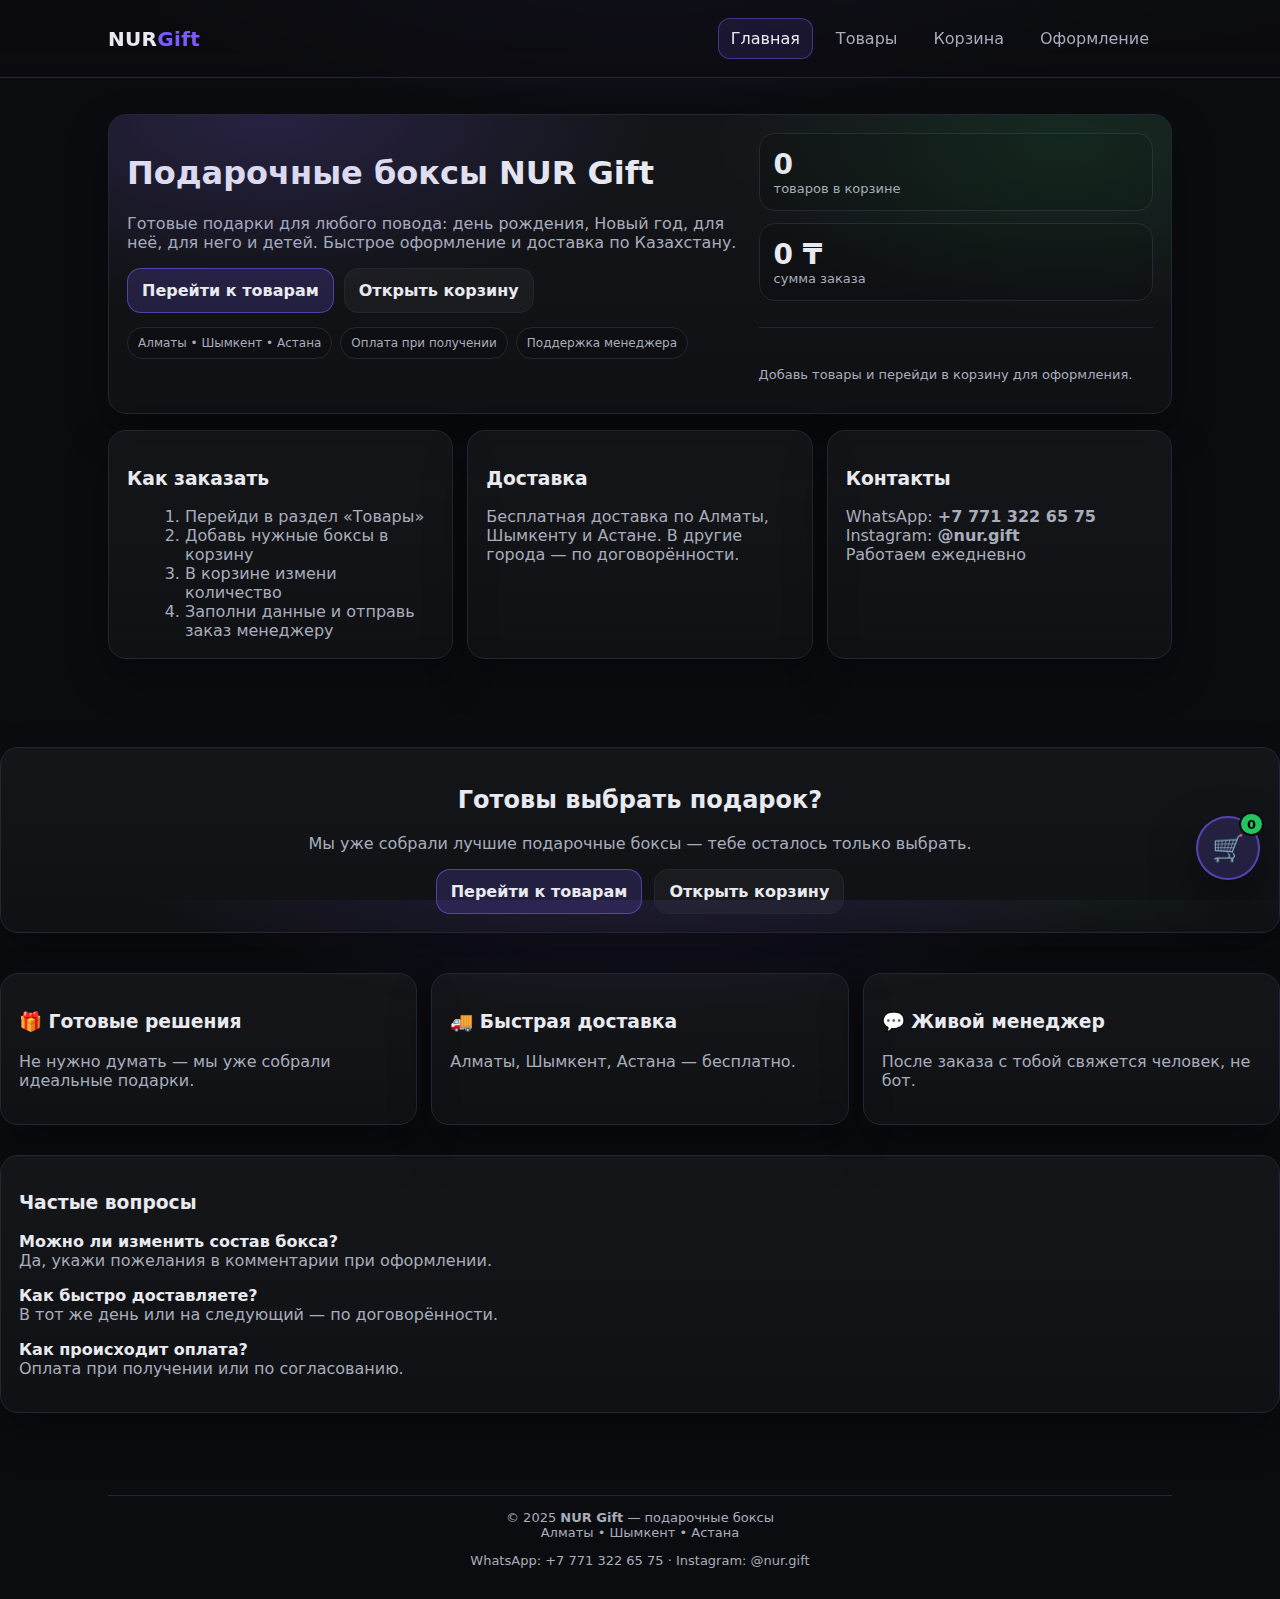
<file: index.html>
<!doctype html>
<html lang="ru">
<head>
  <meta charset="utf-8" />
  <meta name="viewport" content="width=device-width, initial-scale=1" />
  <title>NUR Gift — Подарочные боксы</title>
  <link rel="stylesheet" href="style.css" />
</head>
<body>

<header class="header">
  <div class="container header__row">
    <a class="logo" href="index.html">NUR<span>Gift</span></a>

    <nav class="nav nav-scroll">
      <a href="index.html" class="nav__link is-active">Главная</a>
      <a href="menu.html" class="nav__link">Товары</a>
      <a href="cart.html" class="nav__link">Корзина</a>
      <a href="checkout.html" class="nav__link">Оформление</a>
    
      <!-- индикатор -->
      <span class="nav-indicator"></span>
    </nav>
  </div>
</header>

<main class="container">

  <!-- HERO -->
  <section class="hero card">
    <div class="hero__text">
      <h1>Подарочные боксы NUR Gift</h1>
      <p class="muted">
        Готовые подарки для любого повода: день рождения, Новый год, для неё, для него и детей.
        Быстрое оформление и доставка по Казахстану.
      </p>

      <div class="hero__actions">
        <a class="btn" href="menu.html">Перейти к товарам</a>
        <a class="btn btn--ghost" href="cart.html">Открыть корзину</a>
      </div>

      <div class="badges">
        <span class="badge">Алматы • Шымкент • Астана</span>
        <span class="badge">Оплата при получении</span>
        <span class="badge">Поддержка менеджера</span>
      </div>
    </div>

    <!-- СТАТИСТИКА КОРЗИНЫ -->
    <div class="hero__box">
      <div class="hero__stat">
        <div class="hero__statNum" id="statItems">0</div>
        <div class="hero__statLabel">товаров в корзине</div>
      </div>
      <div class="hero__stat">
        <div class="hero__statNum" id="statTotal">0 ₸</div>
        <div class="hero__statLabel">сумма заказа</div>
      </div>
      <div class="divider"></div>
      <p class="small muted">
        Добавь товары и перейди в корзину для оформления.
      </p>
    </div>
  </section>

  <!-- ИНФО БЛОКИ -->
  <section class="grid">

    <article class="card">
      <h3>Как заказать</h3>
      <ol class="list">
        <li>Перейди в раздел «Товары»</li>
        <li>Добавь нужные боксы в корзину</li>
        <li>В корзине измени количество</li>
        <li>Заполни данные и отправь заказ менеджеру</li>
      </ol>
    </article>

    <article class="card">
      <h3>Доставка</h3>
      <p class="muted">
        Бесплатная доставка по Алматы, Шымкенту и Астане.  
        В другие города — по договорённости.
      </p>
    </article>

    <article class="card">
      <h3>Контакты</h3>
      <p class="muted">
        WhatsApp: <strong>+7 771 322 65 75</strong><br>
        Instagram: <strong>@nur.gift</strong><br>
        Работаем ежедневно
      </p>
    </article>

  </section>
</main>

<section class="card" style="margin:40px 0;text-align:center">
  <h2>Готовы выбрать подарок?</h2>
  <p class="muted">
    Мы уже собрали лучшие подарочные боксы — тебе осталось только выбрать.
  </p>
  <div style="margin-top:16px;display:flex;gap:12px;justify-content:center;flex-wrap:wrap">
    <a href="menu.html" class="btn">Перейти к товарам</a>
    <a href="cart.html" class="btn btn--ghost">Открыть корзину</a>
  </div>
</section>

<section class="grid">
  <article class="card">
    <h3>🎁 Готовые решения</h3>
    <p class="muted">Не нужно думать — мы уже собрали идеальные подарки.</p>
  </article>

  <article class="card">
    <h3>🚚 Быстрая доставка</h3>
    <p class="muted">Алматы, Шымкент, Астана — бесплатно.</p>
  </article>

  <article class="card">
    <h3>💬 Живой менеджер</h3>
    <p class="muted">После заказа с тобой свяжется человек, не бот.</p>
  </article>
</section>

<section class="card" style="margin-top:30px">
  <h3>Частые вопросы</h3>

  <p><strong>Можно ли изменить состав бокса?</strong><br>
  <span class="muted">Да, укажи пожелания в комментарии при оформлении.</span></p>

  <p><strong>Как быстро доставляете?</strong><br>
  <span class="muted">В тот же день или на следующий — по договорённости.</span></p>

  <p><strong>Как происходит оплата?</strong><br>
  <span class="muted">Оплата при получении или по согласованию.</span></p>
</section>

<footer class="container" style="margin:50px auto 100px;text-align:center">
  <div class="divider"></div>
  <p class="muted small">
    © 2025 <strong>NUR Gift</strong> — подарочные боксы<br>
    Алматы • Шымкент • Астана
  </p>
  <p class="muted small">
    WhatsApp: +7 771 322 65 75 · Instagram: @nur.gift
  </p>
</footer>

<!-- КРУГЛАЯ КОРЗИНА -->
<a href="cart.html" class="cart-fab">
  <span class="cart-fab__icon">🛒</span>
  <span class="cart-fab__count" id="cartCount">0</span>
</a>

<script src="app.js"></script>
</body>
</html>
</file>
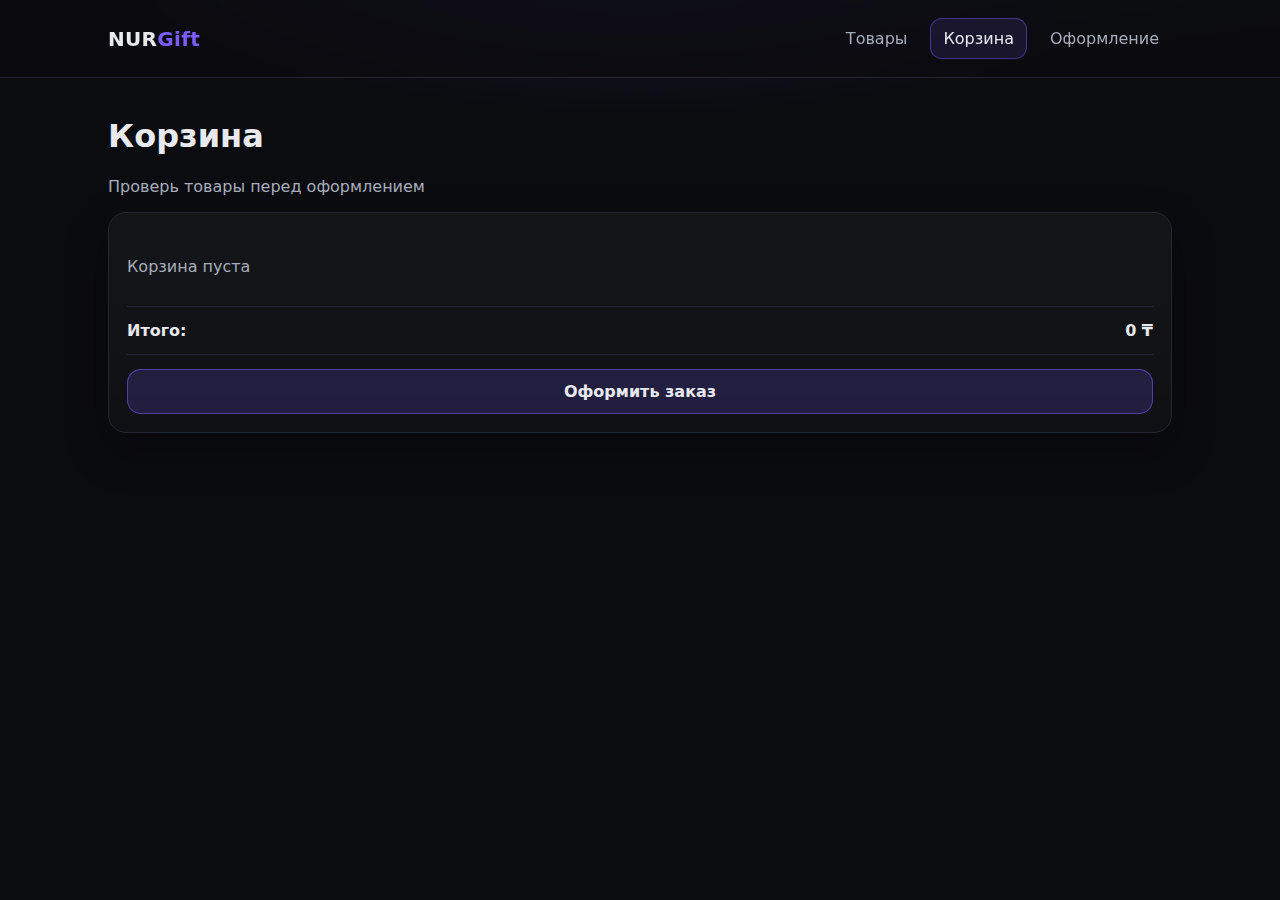
<file: cart.html>
<!doctype html>
<html lang="ru">
<head>
  <meta charset="utf-8" />
  <meta name="viewport" content="width=device-width, initial-scale=1" />
  <title>Корзина — NUR Gift</title>
  <link rel="stylesheet" href="style.css" />
</head>
<body>

<header class="header">
  <div class="container header__row">
    <a class="logo" href="index.html">NUR<span>Gift</span></a>
    <nav class="nav">
      <a href="menu.html" class="nav__link">Товары</a>
      <a href="cart.html" class="nav__link is-active">Корзина</a>
      <a href="checkout.html" class="nav__link">Оформление</a>
    </nav>
  </div>
</header>

<main class="container">
  <section class="page-title">
    <h1>Корзина</h1>
    <p class="muted">Проверь товары перед оформлением</p>
  </section>

  <section class="card">
    <div id="cartList" class="cart-list"></div>

    <div class="divider"></div>

    <div class="row-between">
      <strong>Итого:</strong>
      <strong id="cartTotal">0 ₸</strong>
    </div>

    <div class="divider"></div>

    <a href="checkout.html" class="btn w-full">Оформить заказ</a>
  </section>
</main>

<script src="app.js"></script>
</body>
</html>
</file>
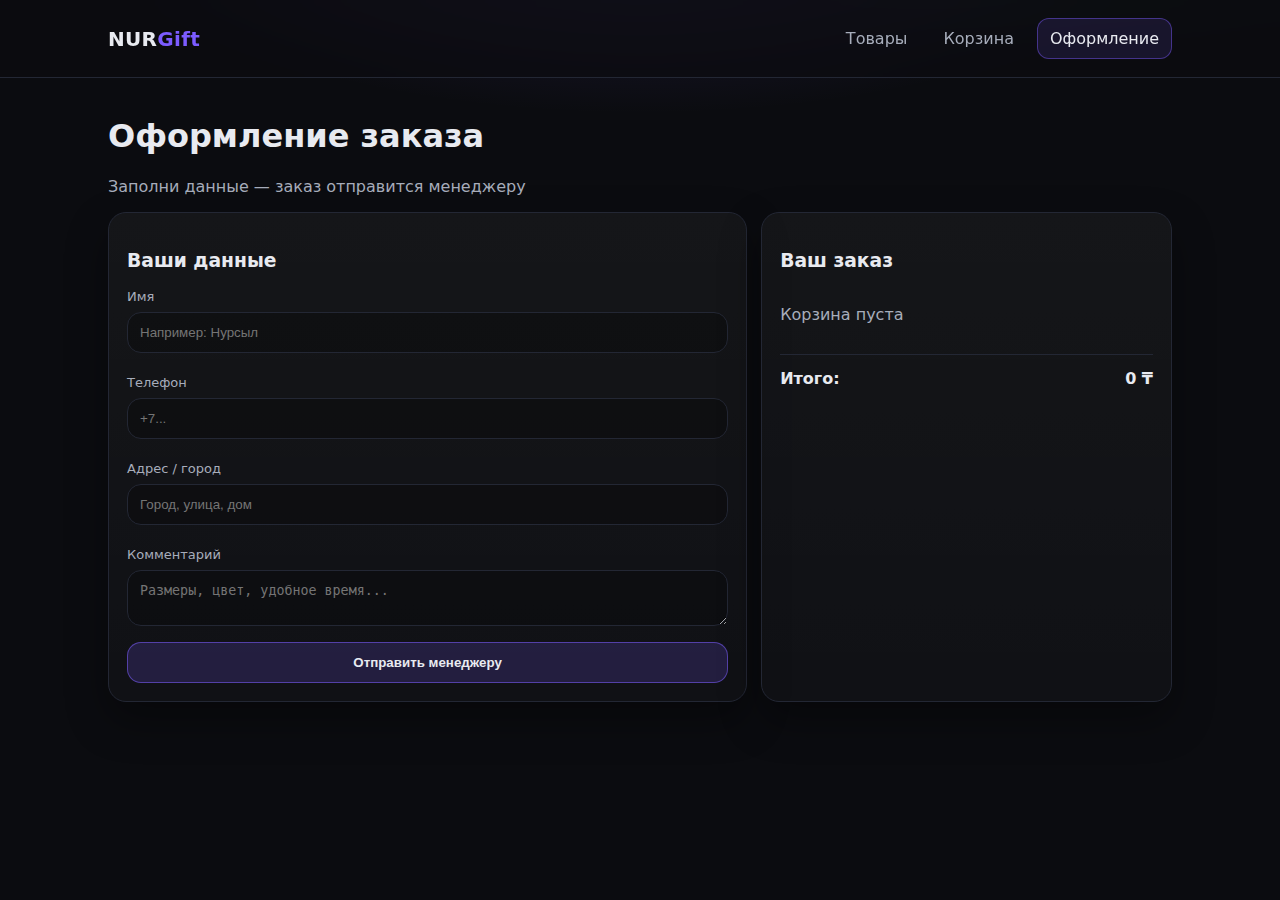
<file: checkout.html>
<!doctype html>
<html lang="ru">
<head>
  <meta charset="utf-8">
  <meta name="viewport" content="width=device-width, initial-scale=1">
  <title>Оформление — NUR Gift</title>
  <link rel="stylesheet" href="style.css">
</head>
<body>

<header class="header">
  <div class="container header__row">
    <a class="logo" href="index.html">NUR<span>Gift</span></a>
    <nav class="nav">
      <a href="menu.html" class="nav__link">Товары</a>
      <a href="cart.html" class="nav__link">Корзина</a>
      <a href="checkout.html" class="nav__link is-active">Оформление</a>
    </nav>
  </div>
</header>

<main class="container">
  <section class="page-title">
    <h1>Оформление заказа</h1>
    <p class="muted">Заполни данные — заказ отправится менеджеру</p>
  </section>

  <section class="grid-2">
    <!-- ФОРМА -->
    <form id="checkoutForm" class="card">
      <h3>Ваши данные</h3>

      <label class="label">Имя</label>
      <input name="name" class="input" required placeholder="Например: Нурсыл">

      <label class="label">Телефон</label>
      <input name="phone" class="input" required placeholder="+7...">

      <label class="label">Адрес / город</label>
      <input name="address" class="input" required placeholder="Город, улица, дом">

      <label class="label">Комментарий</label>
      <textarea name="comment" class="input" placeholder="Размеры, цвет, удобное время..."></textarea>

      <button class="btn w-full" type="submit">Отправить менеджеру</button>
    </form>

    <!-- ПРЕВЬЮ ЗАКАЗА -->
    <div class="card">
      <h3>Ваш заказ</h3>
      <div id="orderPreview" class="order-preview"></div>
      <div class="divider"></div>
      <div class="row-between">
        <strong>Итого:</strong>
        <strong id="checkoutTotal">0 ₸</strong>
      </div>
    </div>
  </section>
</main>

<script src="app.js"></script>
</body>
</html>
</file>
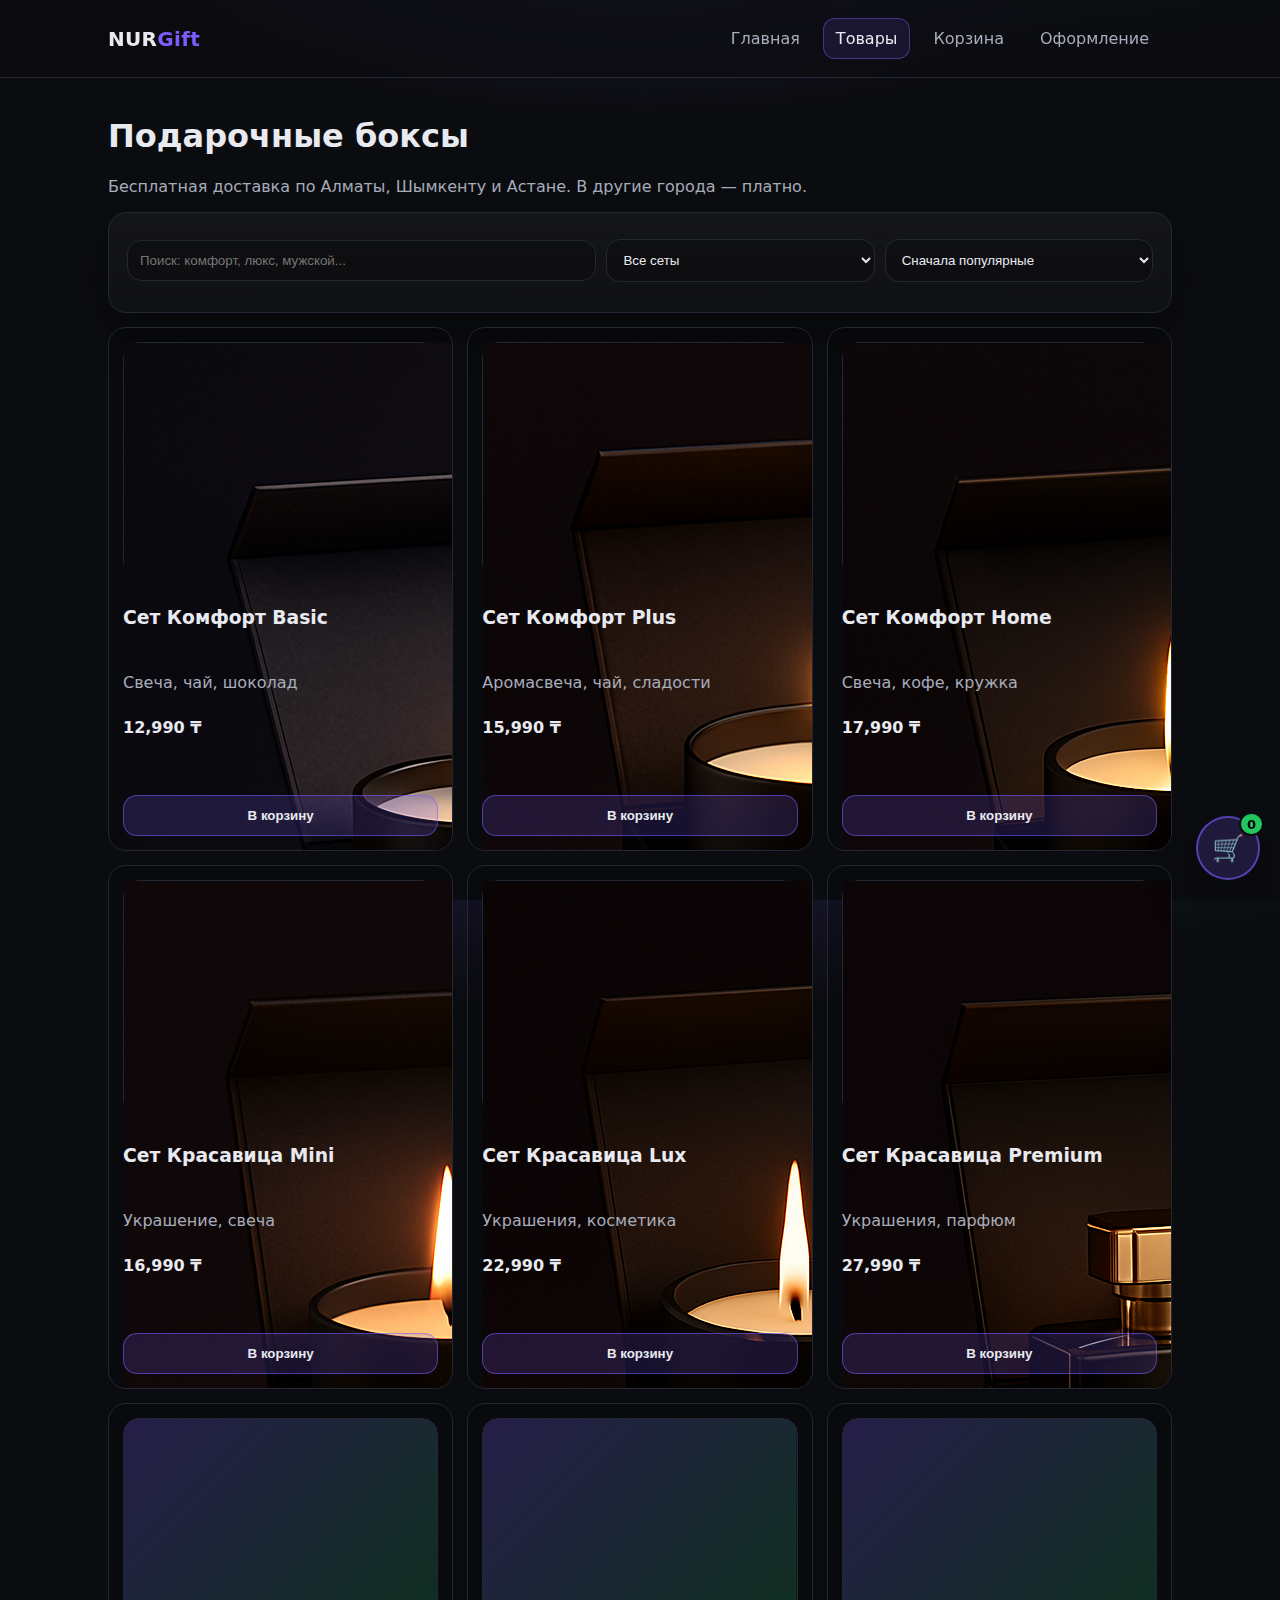
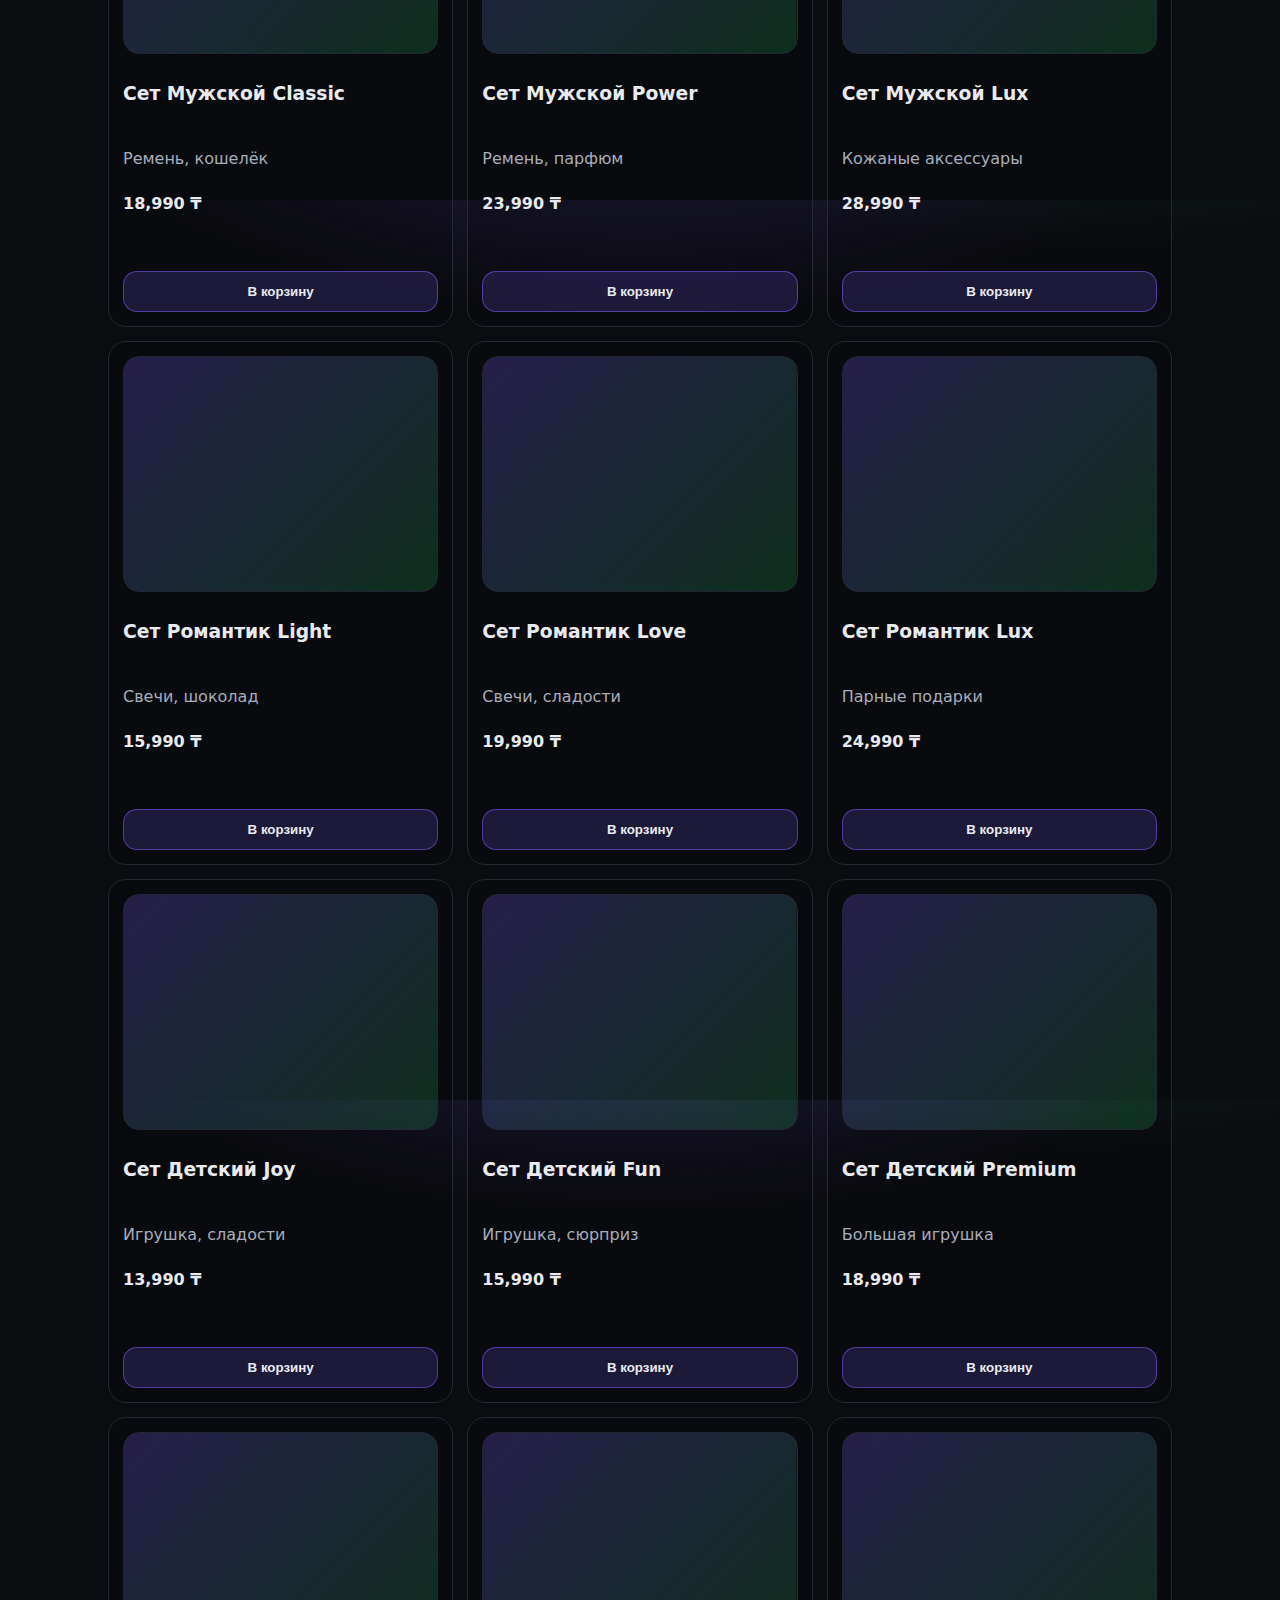
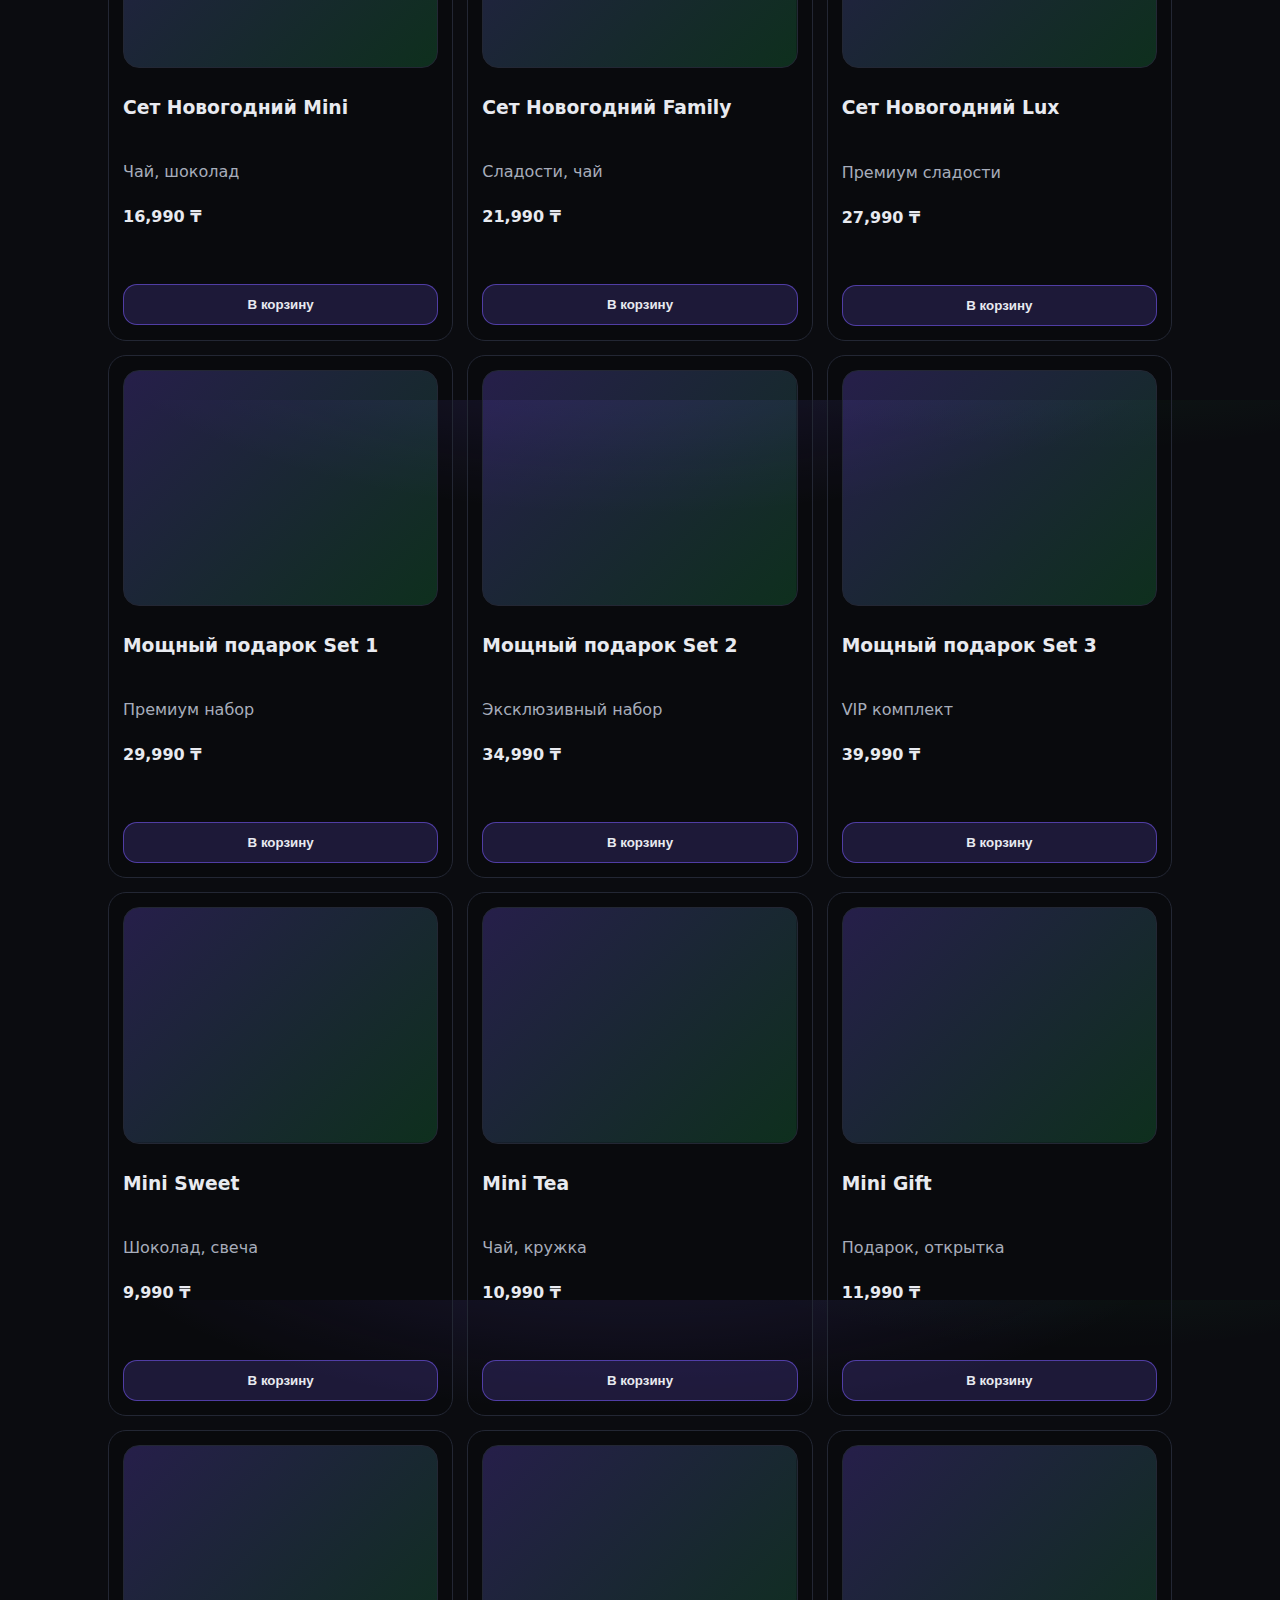
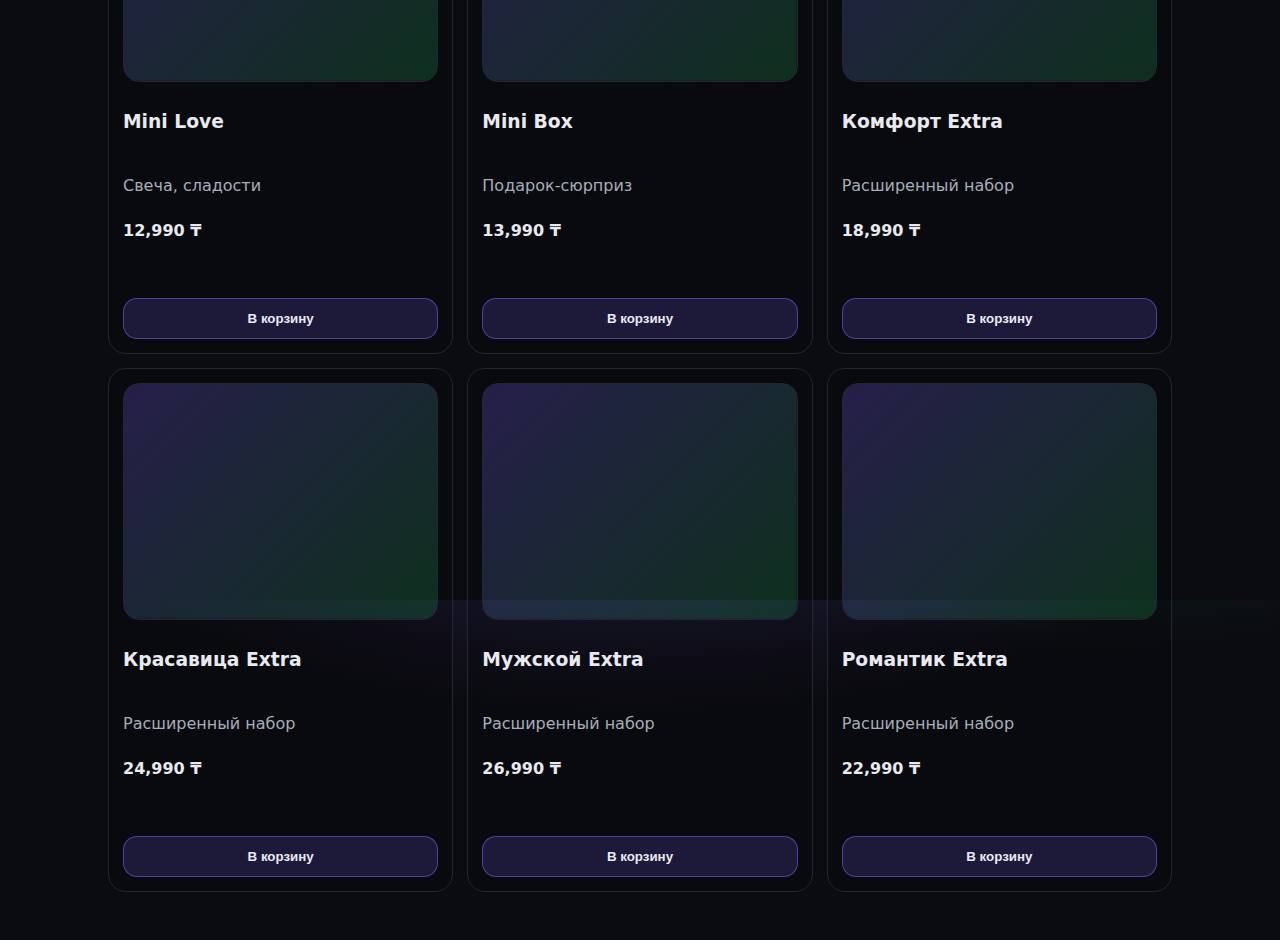
<file: menu.html>
<!doctype html>
<html lang="ru">
<head>
  <meta charset="utf-8" />
  <meta name="viewport" content="width=device-width, initial-scale=1" />
  <title>Товары — NUR Gift</title>
  <link rel="stylesheet" href="style.css" />
</head>
<body>

  <header class="header">
    <div class="container header__row">
      <a class="logo" href="index.html">NUR<span>Gift</span></a>

      <nav class="nav nav-scroll">
        <a href="index.html" class="nav__link">Главная</a>
        <a href="menu.html" class="nav__link is-active">Товары</a>
        <a href="cart.html" class="nav__link">Корзина</a>
        <a href="checkout.html" class="nav__link">Оформление</a>
      
        <!-- индикатор -->
        <span class="nav-indicator"></span>
      </nav>
    </div>
  </header>

  <main class="container">
    <section class="page-title">
      <h1>Подарочные боксы</h1>
      <p class="muted">
        Бесплатная доставка по Алматы, Шымкенту и Астане. В другие города — платно.
      </p>
    </section>

    <section class="toolbar card">
      <input id="searchInput" class="input" placeholder="Поиск: комфорт, люкс, мужской..." />
      <select id="categorySelect" class="input">
        <option value="all">Все сеты</option>
        <!-- категории добавит JS -->
      </select>
      <select id="sortSelect" class="input">
        <option value="popular">Сначала популярные</option>
        <option value="price_asc">Цена: дешевле</option>
        <option value="price_desc">Цена: дороже</option>
      </select>
    </section>

    <!-- СЮДА JS ВСТАВИТ 30 ТОВАРОВ -->
    <section id="productsGrid" class="products"></section>
  </main>

  <!-- КРУГЛАЯ КОРЗИНА (пока просто кнопка, JS потом оживит) -->
  <a href="cart.html" class="cart-fab" id="cartFab">
    <span class="cart-fab__icon">🛒</span>
    <span class="cart-fab__count" id="cartCount">0</span>
  </a>

  <script src="app.js"></script>
</body>
</html>
</file>
<file: style.css>
:root{
  --bg:#0b0c10;
  --card:#12141a;
  --text:#e8eaf0;
  --muted:#a7adbb;
  --line:#232734;
  --accent:#7c5cff;
  --accent2:#22c55e;
  --danger:#ef4444;
  --radius:18px;
}

*{box-sizing:border-box}
html,body{height:100%}
body{
  margin:0;
  font-family: ui-sans-serif, system-ui, -apple-system, Segoe UI, Roboto, Arial;
  background:
    radial-gradient(900px 360px at 50% -120px, rgba(124,92,255,.22), transparent 65%),
    radial-gradient(700px 300px at 85% -160px, rgba(34,197,94,.14), transparent 70%),
    var(--bg);
  color:var(--text);
}

a{color:inherit}
.container{max-width:1100px;margin:0 auto;padding:18px}

.header{
  position:sticky; top:0; z-index:50;
  backdrop-filter: blur(10px);
  background: rgba(11,12,16,.7);
  border-bottom:1px solid var(--line);
}
.header__row{display:flex;align-items:center;justify-content:space-between;gap:14px}

.logo{font-weight:900;letter-spacing:.3px;text-decoration:none;font-size:20px}
.logo span{color:var(--accent)}

.nav{display:flex;gap:10px;flex-wrap:wrap}
.nav__link{
  text-decoration:none;
  padding:10px 12px;
  border-radius:12px;
  color:var(--muted);
  border:1px solid transparent;
}
.nav__link:hover{border-color:var(--line);color:var(--text)}
.nav__link.is-active{color:var(--text);border-color:rgba(124,92,255,.45);background:rgba(124,92,255,.12)}
.nav-scroll{
  overflow-x:auto;
  overflow-y:hidden;
  -webkit-overflow-scrolling:touch;
  max-width:100%;
  scrollbar-width:thin;
}
.nav-scroll .nav__link{
  white-space:nowrap;
  flex:0 0 auto;
}
.nav-scroll::-webkit-scrollbar{height:6px}
.nav-scroll::-webkit-scrollbar-thumb{
  background:rgba(255,255,255,.12);
  border-radius:999px;
}

.card{
  background: linear-gradient(180deg, rgba(255,255,255,.04), rgba(255,255,255,.02));
  border:1px solid var(--line);
  border-radius: var(--radius);
  padding:18px;
  box-shadow: 0 18px 40px rgba(0,0,0,.35);
}

.hero{display:grid;grid-template-columns:1.4fr .9fr;gap:18px;align-items:stretch;margin-top:18px}
.hero__actions{display:flex;gap:10px;flex-wrap:wrap;margin-top:14px}
.hero__box{display:flex;flex-direction:column;gap:12px}
.hero__stat{padding:14px;border:1px solid var(--line);border-radius:16px;background:rgba(0,0,0,.15)}
.hero__statNum{font-size:28px;font-weight:900}
.hero__statLabel{color:var(--muted);font-size:13px}

.badges{display:flex;gap:8px;flex-wrap:wrap;margin-top:14px}
.badge{font-size:12px;color:var(--muted);border:1px solid var(--line);padding:8px 10px;border-radius:999px;background:rgba(0,0,0,.12)}

.grid{display:grid;grid-template-columns:repeat(3,1fr);gap:14px;margin:16px 0 30px}
.grid-2{display:grid;grid-template-columns:1.4fr .9fr;gap:14px;margin:16px 0 30px}

.page-title{margin-top:18px}
.muted{color:var(--muted)}
.small{font-size:13px}
.divider{height:1px;background:var(--line);margin:14px 0}

.list{margin:10px 0 0 18px;color:var(--muted)}

.btn{
  display:inline-flex;align-items:center;justify-content:center;
  gap:8px;
  padding:12px 14px;
  border-radius:14px;
  border:1px solid rgba(124,92,255,.55);
  background: rgba(124,92,255,.18);
  color:var(--text);
  cursor:pointer;
  text-decoration:none;
  font-weight:700;
}
.btn:hover{background: rgba(124,92,255,.25)}
.btn--ghost{
  border-color:var(--line);
  background: rgba(255,255,255,.04);
}
.btn--ghost:hover{background: rgba(255,255,255,.07)}
.w-full{width:100%}

.input{
  width:100%;
  padding:12px 12px;
  border-radius:14px;
  border:1px solid var(--line);
  background: rgba(0,0,0,.22);
  color:var(--text);
  outline:none;
  margin:8px 0 12px;
}
.input:focus{border-color:rgba(124,92,255,.6)}

.label{display:block;margin-top:10px;color:var(--muted);font-size:13px}

.toolbar{display:grid;grid-template-columns:1.4fr .8fr .8fr;gap:10px;align-items:center;margin:14px 0}

.products{display:grid;grid-template-columns:repeat(3,1fr);gap:14px;margin-bottom:30px}
.product{
  display:flex;flex-direction:column;gap:10px;
  padding:14px;border-radius:18px;border:1px solid var(--line);
  background: rgba(0,0,0,.15);
}
.product__img{
  width: 100%;
  aspect-ratio: 4 / 3;
  min-height: 150px;
  border-radius: 16px;
  border: 1px solid var(--line);
  background: linear-gradient(135deg, rgba(124,92,255,.25), rgba(34,197,94,.20));
  background-size: cover;
  background-position: center;
  background-repeat: no-repeat;
}
.product__title{font-weight:900}
.product__meta{display:flex;justify-content:space-between;align-items:center;gap:10px}
.price{font-weight:900}
.pill{font-size:12px;color:var(--muted);border:1px solid var(--line);padding:6px 10px;border-radius:999px}

.cart-fab{
  position:fixed; right:18px; bottom:18px; z-index:60;
  width:64px;height:64px;border-radius:999px;
  border:1px solid rgba(124,92,255,.55);
  background: rgba(124,92,255,.18);
  color:var(--text);
  cursor:pointer;
  box-shadow: 0 20px 50px rgba(0,0,0,.45);
}
/* ===== КРУГЛАЯ КОРЗИНА (ИСПРАВЛЕННАЯ) ===== */
.cart-fab{
  position: fixed;
  right: 20px;
  bottom: 20px;
  width: 64px;
  height: 64px;
  border-radius: 50%;
  background: rgba(124,92,255,.18);
  border: 2px solid rgba(124,92,255,.6);
  display: flex;
  align-items: center;
  justify-content: center;
  text-decoration: none;
  box-shadow: 0 20px 50px rgba(0,0,0,.45);
  z-index: 100;
}

.cart-fab__icon{
  font-size: 26px;
  line-height: 1;
}

.cart-fab__count{
  position: absolute;
  top: -6px;
  right: -6px;
  min-width: 24px;
  height: 24px;
  padding: 0 6px;
  border-radius: 999px;
  background: #22c55e;
  color: #000;
  font-size: 13px;
  font-weight: 900;
  display: flex;
  align-items: center;
  justify-content: center;
  border: 2px solid #0b0c10;
}

.cart-list{display:flex;flex-direction:column;gap:10px;margin-top:10px}
.cart-item{
  display:grid;grid-template-columns:1fr auto;gap:10px;
  padding:12px;border:1px solid var(--line);border-radius:16px;background:rgba(0,0,0,.15);
}
.cart-item__title{font-weight:900}
.cart-item__sub{color:var(--muted);font-size:13px;margin-top:2px}
.qty{
  display:flex;align-items:center;gap:8px;justify-content:flex-end;flex-wrap:wrap;
}
.qty button{
  width:34px;height:34px;border-radius:12px;
  border:1px solid var(--line);
  background: rgba(255,255,255,.04);
  color:var(--text);cursor:pointer;font-weight:900;
}
.qty button:hover{background: rgba(255,255,255,.07)}
.qty .remove{border-color: rgba(239,68,68,.5); color: #ffd0d0}
.row-between{display:flex;align-items:center;justify-content:space-between;margin:10px 0}
.row{display:flex}
.gap{gap:10px}

.order-preview{display:flex;flex-direction:column;gap:10px;margin-top:10px}
.preview-item{padding:10px;border:1px solid var(--line);border-radius:14px;background:rgba(0,0,0,.15)}
.preview-item strong{display:block}

@media (max-width: 900px){
  .header__row{flex-direction:column;align-items:flex-start}
  .nav-scroll{width:100%;flex-wrap:nowrap}
  .hero{grid-template-columns:1fr}
  .grid{grid-template-columns:1fr}
  .grid-2{grid-template-columns:1fr}
  .products{grid-template-columns:1fr}
  .toolbar{grid-template-columns:1fr}
}

.hero{
  position:relative;
  overflow:hidden;
}

.hero::before{
  content:"";
  position:absolute;
  inset:0;
  background:
    radial-gradient(600px 280px at 15% 0%, rgba(124,92,255,.18), transparent 65%),
    radial-gradient(500px 240px at 90% 10%, rgba(34,197,94,.12), transparent 70%);
  pointer-events:none;
}

/* ===== HOVER GLOW FOR CARDS ===== */
.card{
  position:relative;
  overflow:hidden;
}

.card::after{
  content:"";
  position:absolute;
  inset:-1px;
  background:
    radial-gradient(
      420px 180px at var(--mx,50%) var(--my,50%),
      rgba(124,92,255,.18),
      transparent 60%
    );
  opacity:0;
  transition:opacity .3s ease;
  pointer-events:none;
}

.card:hover::after{
  opacity:1;
}

/* ===== BUTTON GLOW ===== */
.btn{
  position:relative;
  overflow:hidden;
}

.btn::after{
  content:"";
  position:absolute;
  inset:0;
  background:
    radial-gradient(
      200px 80px at center,
      rgba(124,92,255,.35),
      transparent 65%
    );
  opacity:0;
  transition:opacity .25s ease;
  pointer-events:none;
}

.btn:hover::after{
  opacity:1;
}

.btn:active::after{
  opacity:.9;
}

/* ===== PRODUCT GLOW ===== */
.product{
  position:relative;
  overflow:hidden;
}

.product::after{
  content:"";
  position:absolute;
  inset:0;
  background:
    radial-gradient(
      380px 160px at center,
      rgba(34,197,94,.14),
      transparent 70%
    );
  opacity:0;
  transition:opacity .35s ease;
  pointer-events:none;
}

.product:hover::after{
  opacity:1;
}

/* ===== TAP GLOW (MOBILE) ===== */
.card:active::after,
.product:active::after{
  opacity:.8;
}
/* ===== SELECTED CARD EFFECT ===== */
.card,
.product{
  transition:
    transform .25s ease,
    box-shadow .25s ease,
    border-color .25s ease;
}

.card.is-selected,
.product.is-selected{
  transform: scale(1.04);
  border-color: rgba(124,92,255,.65);
  box-shadow:
    0 0 0 1px rgba(124,92,255,.35),
    0 25px 60px rgba(124,92,255,.25);
}

/* постоянный glow для выбранной карточки */
.card.is-selected::after,
.product.is-selected::after{
  opacity: 1 !important;
}

/* лёгкое "нажатие" */
.card:active,
.product:active{
  transform: scale(0.98);
}

/* ===== SELECT (CLICK) EFFECT ===== */
.product, .card, .btn{
  transition: transform .18s ease, box-shadow .18s ease, border-color .18s ease;
}

.product.is-selected,
.card.is-selected{
  transform: scale(1.04);
  border-color: rgba(124,92,255,.75);
  box-shadow: 0 22px 60px rgba(124,92,255,.22);
}

/* короткая "вибрация" при добавлении в корзину */
.product.is-added{
  transform: scale(1.03);
  border-color: rgba(34,197,94,.7);
  box-shadow: 0 18px 55px rgba(34,197,94,.18);
}

/* ================= MOBILE HORIZONTAL SCROLL FOR PRODUCTS ================= */
@media (max-width: 768px){

  /* общий контейнер товаров */
  .products{
    display: flex;
    gap: 14px;
    overflow-x: auto;
    padding-bottom: 10px;
    scroll-snap-type: x mandatory;
    -webkit-overflow-scrolling: touch;
  }

  /* каждая карточка */
  .product{
    flex: 0 0 80%;
    scroll-snap-align: start;
  }

  /* убираем скроллбар (красиво) */
  .products::-webkit-scrollbar{
    display: none;
  }
  .products{
    scrollbar-width: none;
  }
}

/* ================= MOBILE NAV SCROLL ================= */
.nav-scroll{
  position: relative;
}

/* ---- mobile only ---- */
@media (max-width: 768px){

  .nav-scroll{
    display: flex;
    gap: 10px;
    overflow-x: auto;
    padding: 6px 4px 14px;
    scroll-snap-type: x mandatory;
    -webkit-overflow-scrolling: touch;
  }

  .nav-scroll::-webkit-scrollbar{
    display: none;
  }
  .nav-scroll{
    scrollbar-width: none;
  }

  .nav__link{
    flex: 0 0 auto;
    scroll-snap-align: center;
    white-space: nowrap;
  }

  /* ===== ИНДИКАТОР (СТРЕЛКА) ===== */
  .nav-indicator{
    position: absolute;
    right: 6px;
    bottom: 2px;
    width: 32px;
    height: 4px;
    border-radius: 999px;
    background: linear-gradient(
      90deg,
      transparent,
      rgba(124,92,255,.95)
    );
    opacity: .85;
    pointer-events: none;
    animation: navHint 1.8s ease-in-out infinite;
  }

  @keyframes navHint{
    0%{ transform: translateX(0); opacity:.3 }
    50%{ transform: translateX(-6px); opacity:1 }
    100%{ transform: translateX(0); opacity:.3 }
  }
}

/* ===== FIX: MOBILE NAV ONE LINE SCROLL ===== */
@media (max-width: 768px){

  .header__row{
    align-items: center;
  }

  .nav-scroll{
    flex-wrap: nowrap !important;   /* 🔑 ГЛАВНОЕ */
    white-space: nowrap;
  }

  .nav__link{
    flex-shrink: 0;
  }
}
</file>
